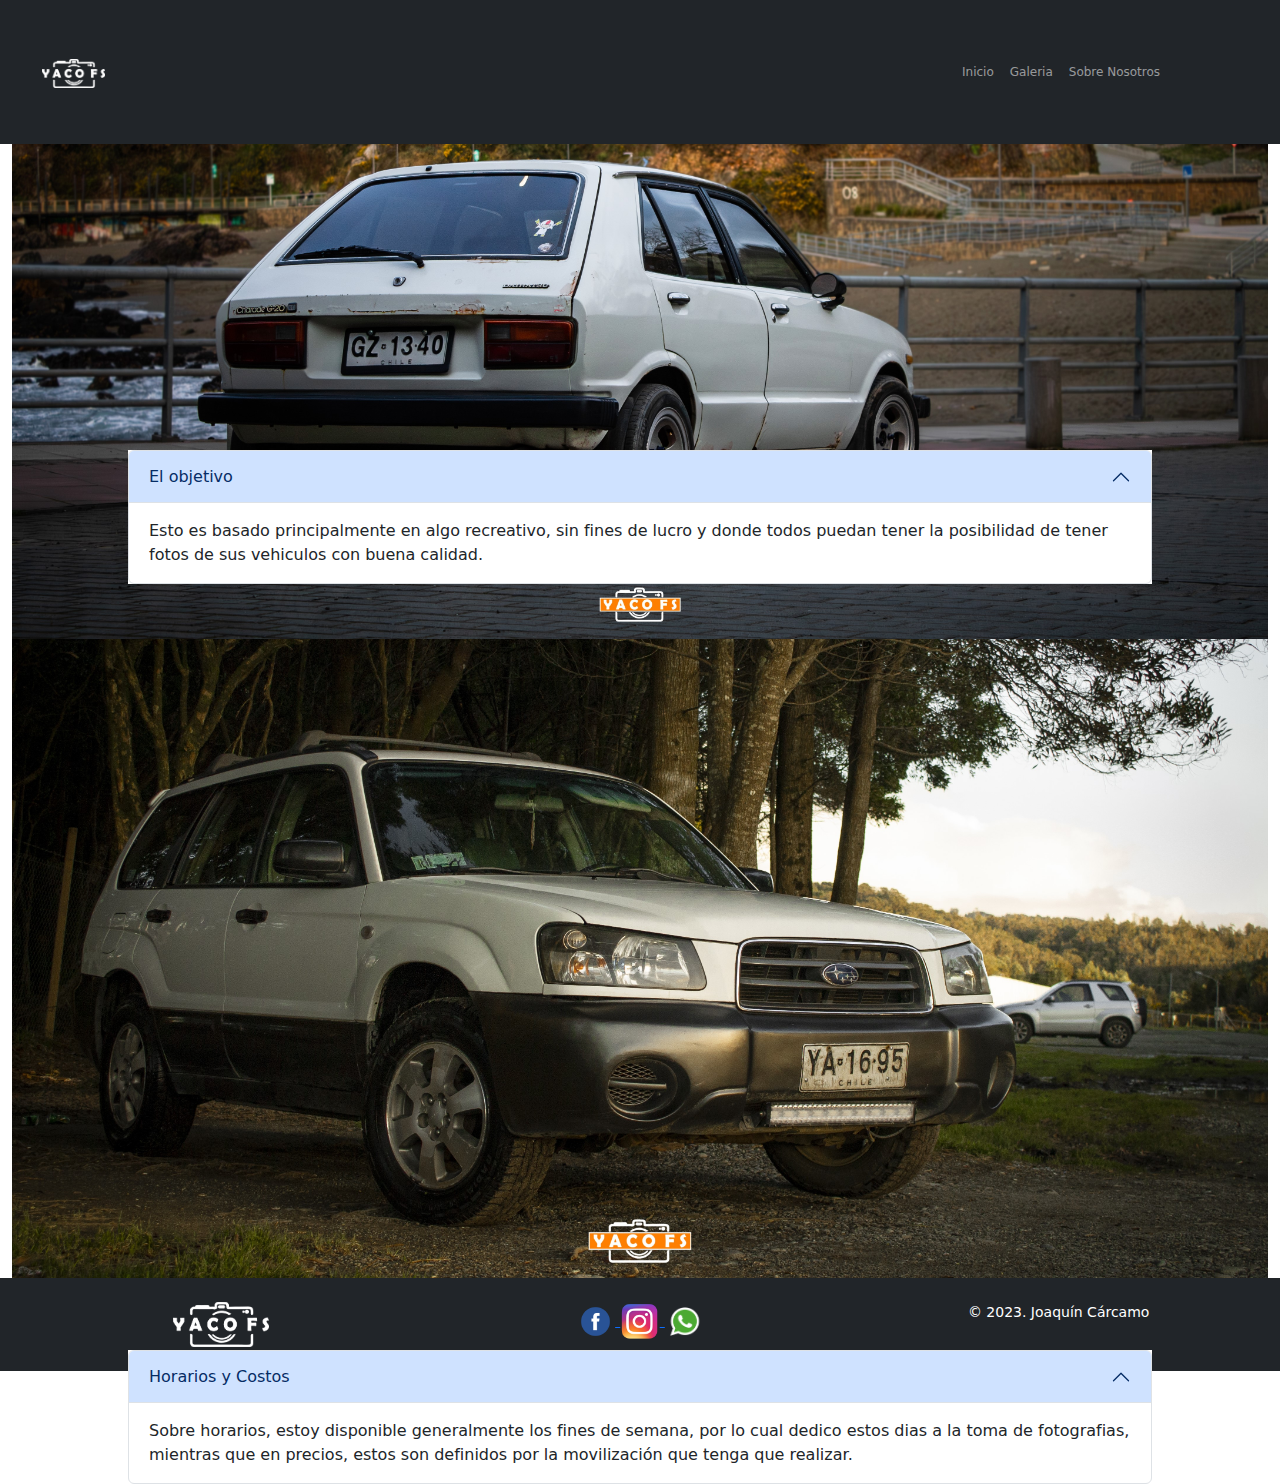
<file: el_proyecto.html>
<!doctype html>
<html lang="es" xmlns="http://www.w3.org/1999/html">
<head>
    <meta charset="UTF-8">
    <meta name="viewport"
          content="width=device-width, user-scalable=no, initial-scale=1.0, maximum-scale=1.0, minimum-scale=1.0">
    <meta http-equiv="X-UA-Compatible" content="ie=edge">
    <link rel="stylesheet" href="assets/css/bootstrap5/css/bootstrap.min.css">
    <link rel="stylesheet" href="assets/css/style.css">

    <title>Yaco FS</title>
</head>

<body>
<header>

    <nav class="navbar navbar-expand-sm  bg-dark navbar-dark">
        <div class="container-fluid">
            <a class="navbar-brand logo" href="index.html"><img src="assets/img/Logoblancoyaco.png" alt="logo"></a>
            <button class="navbar-toggler" type="button" data-bs-toggle="collapse" data-bs-target="#collapsibleNavbar">
                <span class="navbar-toggler-icon"></span>
            </button>
            <div class="collapse navbar-collapse col-3" id="collapsibleNavbar">
                <ul class="navbar-nav">
                    <li class="nav-item">
                        <a class="nav-link" href="index.html">Inicio</a>
                    </li>
                    <li class="nav-item">
                        <a class="nav-link" href="galeria.html">Galeria</a>
                    </li>

                    <li class="nav-item">
                        <a class="nav-link" href="sobre_nosotros.html">Sobre Nosotros</a>
                    </li>

                </ul>
            </div>
        </div>
    </nav>
</header>


<section class="objetivo" id="section1">
    <div class="container-fluid">
        <div class="row">
            <img src="assets/img/parte2.jpg">
            <div class="container">
                <div class="row">
                    <div class="col-12 d-flex flex-column justify-content-center align-items-center cont-slider" >
                        <div class="accordion" style="top: 50vh;" id="accordionExample1">
                            <div class="accordion-item">
                                <h2 class="accordion-header" id="headingOne">
                                    <button class="accordion-button" type="button" data-bs-toggle="collapse" data-bs-target="#collapseOne1" aria-expanded="true" aria-controls="collapseOne1">
                                        El objetivo
                                    </button>
                                </h2>
                                <div id="collapseOne1" class="accordion-collapse collapse show" aria-labelledby="headingOne" data-bs-parent="#accordionExample1">
                                    <div class="accordion-body">
                                        Esto es basado principalmente en algo recreativo, sin fines de lucro y donde todos puedan tener la posibilidad de tener fotos de sus vehiculos con buena calidad.
                                    </div>
                                </div>
                            </div>
                        </div>
                    </div>

                </div>
            </div>
        </div>
    </div>

</section>
<section class="full-height" id="section2">
    <div class="container-fluid">
        <div class="row">
            <img src="assets/img/3foto.jpg">
            <div class="container">
                <div class="row">
                    <div class="col-12 d-flex flex-column justify-content-center align-items-center cont-slider" >
                        <div class="accordion" style= "top: 150vh;" id="accordionExample2">
                            <div class="accordion-item">
                                <h2 class="accordion-header" id="headingOne">
                                    <button class="accordion-button" type="button" data-bs-toggle="collapse" data-bs-target="#collapseOne2" aria-expanded="true" aria-controls="collapseOne2">
                                        Horarios y Costos
                                    </button>
                                </h2>
                                <div id="collapseOne2" class="accordion-collapse collapse show" aria-labelledby="headingOne" data-bs-parent="#accordionExample">
                                    <div class="accordion-body">
                                        Sobre horarios, estoy disponible generalmente los fines de semana, por lo cual dedico estos dias a la toma de fotografias, mientras que en precios, estos son definidos por la movilización que tenga que realizar.
                                    </div>
                                </div>
                            </div>
                        </div>
                    </div>

                </div>
            </div>
        </div>
    </div>

</section>

<footer>
    <div class="container-fluid bg-dark p-4 text-center justify-content-center align-items-center">
        <div class="row">
            <div class="logo2 col-md-4"><img src="assets/img/Logoblancoyaco.png"></div>
            <div class="col-md-4"> <a href="https://www.facebook.com/profile.php?id=61551386461995" class="footer-link" id="Facebook">
                <img src="assets/img/logofacebook.png">
            </a>
                <a href="https://www.instagram.com/yaco_fs/" class="footer-link" id="instagram">
                    <img src="assets/img/logoinstagram.png">
                </a>
                <a href="https://wa.me/56978817040" class="footer-link" id="Whatsapp">
                    <img src="assets/img/logowhatsapp.png">
                </a>
            </div>
            <div class=" col-md-4" style="color: white; font-size: 10px"><p> &copy; 2023. Joaquín Cárcamo</p></div>
        </div>
    </div>
</footer>


<script src="assets/js/bootstrap/js/bootstrap.bundle.min.js"></script>

</body>
</html>
</file>
<file: assets/css/style.css>
@import url("stylemedia.css");

.slider-principal{
    padding-top: 16vh;
}
#parteunosobre{
height: 100vh;
}
#parte1 img,
#parteunosobre img{
    height: 100vh;
    width: 100%;
    padding-top: 16vh;
    position: absolute;
}

#partedossobre img{
    height: 100vh;
}
.fotoparteuno{
    position: absolute;
   top: 30vh;
    height: 100px;
}

#parte2{
    padding-bottom: 10px;
}
.fotosobre{
    position: absolute;
    top: 23vh;
    width: 40vh;
    box-sizing: content-box;
}
.textoparteuno{
        position: absolute;
        top: 90vh;
        bottom: 0;
        height: 100px;
}

.logo,
.img-logo{
    height: 40px;
}

.navbar{
    position: absolute;
    height: 16vh;
    width: 100%;
    color: #0dcaf0;
}
.nav-item{
    font-size: 12px;
}

.footer{
    float: right;
    position: absolute;
    height: 16vh;
    width: 100%;
}


h1,
h2{
    color:white;
}
h3 {
    color: yellow;
  text-shadow:  7px 7px 5px black;
}


.logo img {
    width: 10%;
    padding-left: 30px;
}

.logo2 img{
height: 5vh;
    top: 15vh;
}



#pro{
    position: absolute;
}
#pro img{
    width: 100%;
    height: 100vh;
}
#gallery{
    .carousel-inner{
        padding-left: 5%;
        width: 95%;
    }
}
.footer-link img{
width: 10%;
}

.accordion{
    position: absolute;
    background-color: #ffffff;
    width: 80%;
}

#carduno{
    .card {
        position: absolute;
        top: 30vh;
        width: 40vh;
        box-sizing: content-box;
    }
}
.sobredos {
    position: absolute;
    top: 130vh;
    z-index: 1;
}
</file>
